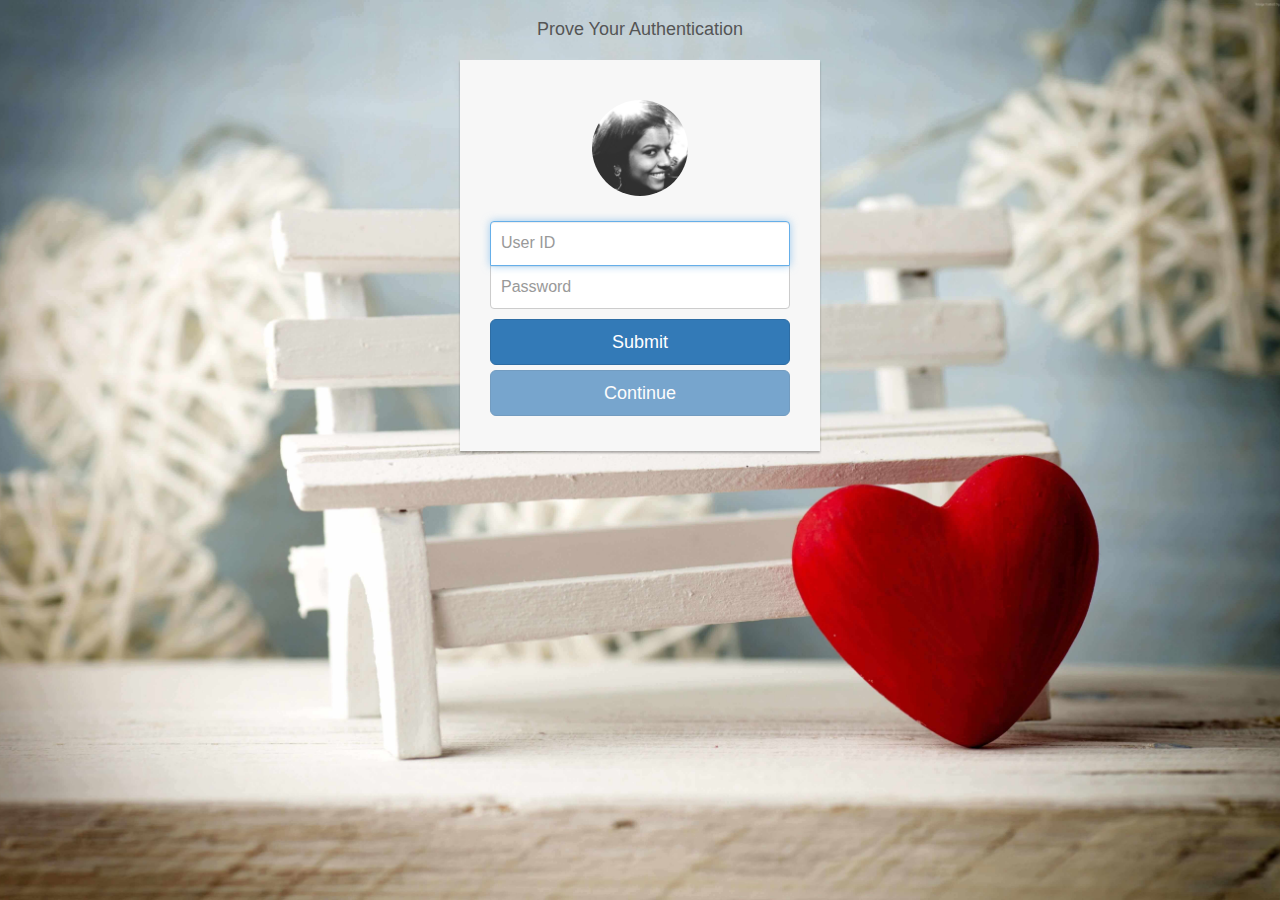
<file: index.html>
<!DOCTYPE html>
<html lang="en">
<head>
    <meta charset="UTF-8">
    <title>Login</title>
    <script src="vendor/jquery/jquery.min.js"></script>
    <script src="js/sess.js"></script>
    <script src="js/login.js"></script>
    <link href="vendor/bootstrap/css/bootstrap.min.css" rel="stylesheet">
    
</head>
<body>
    <div class="logp">
          <style>
              html{height: 100%}
              body{
                  height: 100%;
                  background-image: url('images/back.jpg');
                  background-size:cover;
                  background-repeat: no-repeat;
                  background-position: center
                  
              }
                .form-signin
{
    max-width: 330px;
    padding: 15px;
    margin: 0 auto;
}
.form-signin .form-signin-heading, .form-signin .checkbox
{
    margin-bottom: 10px;
}
.form-signin .checkbox
{
    font-weight: normal;
}
.form-signin .form-control
{
    position: relative;
    font-size: 16px;
    height: auto;
    padding: 10px;
    -webkit-box-sizing: border-box;
    -moz-box-sizing: border-box;
    box-sizing: border-box;
}
.form-signin .form-control:focus
{
    z-index: 2;
}
#uid
{
    margin-bottom: -1px;
    border-bottom-left-radius: 0;
    border-bottom-right-radius: 0;
}
#pwd
{
    margin-bottom: 10px;
    border-top-left-radius: 0;
    border-top-right-radius: 0;
}
.account-wall
{
    margin-top: 20px;
    padding: 40px 0px 20px 0px;
    background-color: #f7f7f7;
    -moz-box-shadow: 0px 2px 2px rgba(0, 0, 0, 0.3);
    -webkit-box-shadow: 0px 2px 2px rgba(0, 0, 0, 0.3);
    box-shadow: 0px 2px 2px rgba(0, 0, 0, 0.3);
}
.login-title
{
    color: #555;
    font-size: 18px;
    font-weight: 400;
    display: block;
}
.profile-img
{
    width: 96px;
    height: 96px;
    margin: 0 auto 10px;
    display: block;
    -moz-border-radius: 50%;
    -webkit-border-radius: 50%;
    border-radius: 50%;
}
.need-help
{
    margin-top: 10px;
}
.new-account
{
    display: block;
    margin-top: 10px;
}   
           </style>
           <div class="container" id="gayab">
    <div class="row">
        <div class="col-lg-4 col-lg-offset-4 col-md-4 col-md-offset-4 col-sm-6 col-sm-offset-3 col-xs-8 col-xs-offset-2">
            <h1 class="text-center login-title">Prove Your Authentication</h1>
            <div class="account-wall">
                <img class="profile-img" src="images/dp.jpg" alt="">
                <form class="form-signin" method="post">
                <input type="text" class="form-control" placeholder="User ID" required autofocus id="uid">
                <input type="password" class="form-control" placeholder="Password" required id="pwd" autocomplete="off">
                <input type="button" class="btn btn-primary btn-lg btn-block" value="Submit" id="pog">
                <input type="button" class="btn btn-primary btn-lg btn-block" value="Continue" id="cont" disabled>
                </form>
            </div>
        </div>
    </div>
</div>
       </div>
</body>
</html>
</file>
